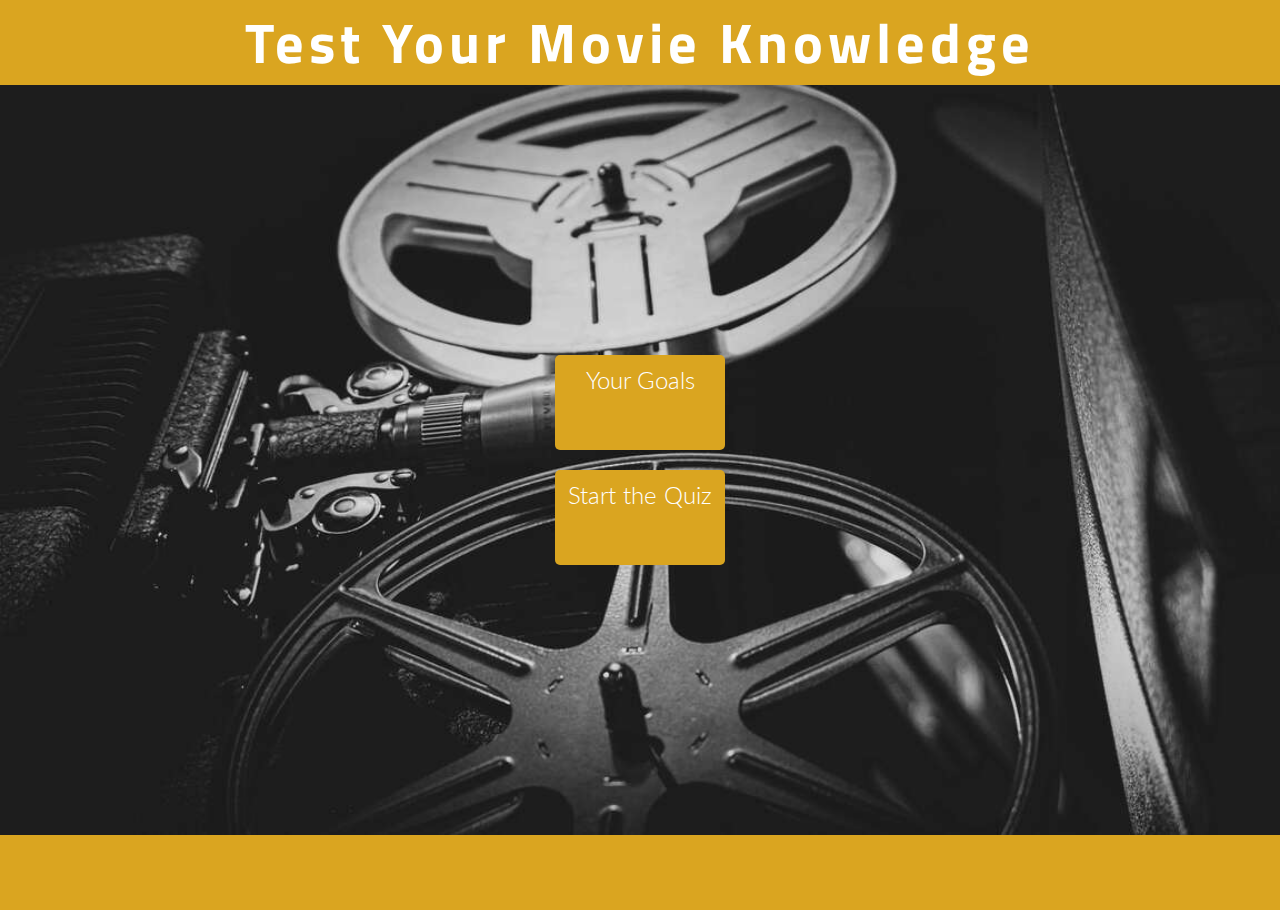
<file: index.html>
<!DOCTYPE html>
<html lang="en">
<head>
    <meta charset="UTF-8">
    <meta http-equiv="X-UA-Compatible" content="IE=edge">
    <meta name="viewport" content="width=device-width, initial-scale=1.0">
    <link rel="stylesheet" href="assets/css/style.css">
    <link rel="stylesheet" href="https://use.fontawesome.com/releases/v5.7.2/css/all.css" integrity="sha384-fnmOCqbTlWIlj8LyTjo7mOUStjsKC4pOpQbqyi7RrhN7udi9RwhKkMHpvLbHG9Sr" crossorigin="anonymous">
    <script src="assets/js/script.js"></script>
    <title>Test Your Movie IQ</title>
</head>
<body>
    <h1 class= "heading"> Test Your Movie Knowledge</h1>
    <div class = "main-buttons">
        <a href="scorecard.html" class="start"> Your Goals 
            <br>
            <i class="fas fa-scroll"></i></a> 
        <a href="quiz.html" class="start launch-quiz"> Start the Quiz
            <br>
            <i class="fas fa-play"></i></a>   
    </div>
           
    <footer>
        <div>
            <ul id="footer-socials">
                <li>
                    <a href="https://facebook.com" target="_blank" rel="noopener" aria-label="Link to our Facebook Page (opens in a new tab)"><i class="fab fa-facebook"></i></a>
                </li>
                <li>
                    <a href="https://instagram.com" target="_blank" rel="noopener" aria-label="Link to our Instagram Page (opens in a new tab)"><i class="fab fa-instagram"></i></a>
                </li>
                <li>
                    <a href="https://twitter.com" target="_blank" rel="noopener" aria-label="Link to our Twitter Page (opens in a new tab)"><i class="fab fa-twitter"></i></a>
                </li>
                
            </ul>
        </div>
    </footer>
</body>
</html>
</file>
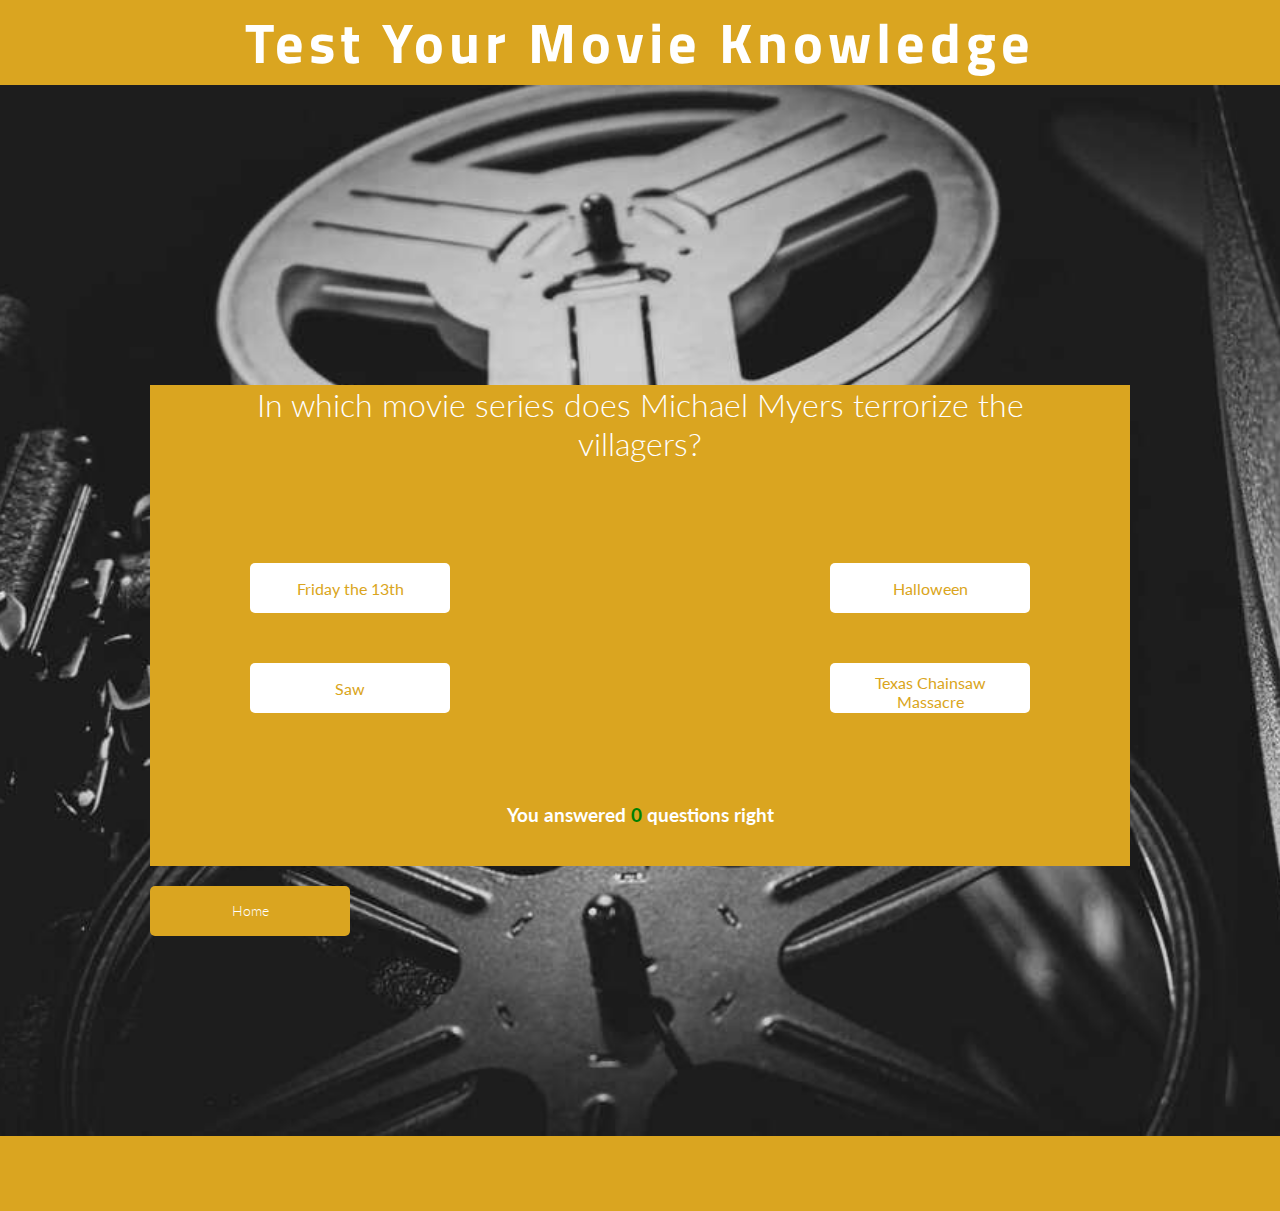
<file: quiz.html>
<!DOCTYPE html>
<html lang="en">
<head>
    <meta charset="UTF-8">
    <meta http-equiv="X-UA-Compatible" content="IE=edge">
    <meta name="viewport" content="width=device-width, initial-scale=1.0">
    <link rel="stylesheet" href="assets/css/style.css">
    <link rel="stylesheet" href="https://use.fontawesome.com/releases/v5.7.2/css/all.css" integrity="sha384-fnmOCqbTlWIlj8LyTjo7mOUStjsKC4pOpQbqyi7RrhN7udi9RwhKkMHpvLbHG9Sr" crossorigin="anonymous">
    <title>Quiz | Test Your Movie IQ</title>
</head>
<body>
    <h1 class= "heading"> Test Your Movie Knowledge</h1>
    <div class = "quiz-buttons" id="entire-container">
        <div class="quiz-container">
            <div id= "question-displayed"> 
              Question
            </div>   
            <div id= "answers-displayed">
                <button class="button left-button answers-text" id="answer-one">Answer 1</button>
                <button class="button right-button answers-text" id="answer-two">Answer 2</button>
                <br>
                <button class="button left-button answers-text" id="answer-three">Answer 3</button>
                <button class="button right-button answers-text" id="answer-four">Answer 4</button>
                <div class="user-results">
                    <p class="results">You answered <span id="correct">0</span> questions right</p>
                </div>  
            </div>
        </div>
        <div class = "nav-buttons">
            <a href="index.html" class="home-button button-display"> Home </a>
            <button id="next-btn" class="next button button-display">Next</button>
        </div>   
    </div>
    <div class = "score-goals hide" id="final-results">
        <div class="score-discription">
            <h2>Thank You For Participating!</h2>
            <h3> You got <span id="user-score">0</span> out of 15!</h3>
            <p>Over 12 - You are a fanatic of the seventh art</p>
            <p>Between 9 and 12 - You definitely know your cinema </p>
            <p>Between 3 and 9 - You seem to have some basic notions of Cinema</p>
            <p>Between 0 and 3 - You seem to prefer TV shows</p>
            <a href="index.html" class="scoregoals-buttons"> Home Page
                <br>
                <i class="fas fa-home"></i></a> 
            <a href="quiz.html" class="scoregoals-buttons scoregoals-right launch-quiz"> Restart 
                <br>
                <i class="fas fa-play"></i></a>   
        </div>
      
    </div>
           
    <footer>
        <div>
            <ul id="footer-socials">
                <li>
                    <a href="https://facebook.com" target="_blank" rel="noopener" aria-label="Link to our Facebook Page (opens in a new tab)"><i class="fab fa-facebook"></i></a>
                </li>
                <li>
                    <a href="https://instagram.com" target="_blank" rel="noopener" aria-label="Link to our Instagram Page (opens in a new tab)"><i class="fab fa-instagram"></i></a>
                </li>
                <li>
                    <a href="https://twitter.com" target="_blank" rel="noopener" aria-label="Link to our Twitter Page (opens in a new tab)"><i class="fab fa-twitter"></i></a>
                </li>
                
            </ul>
        </div>
    </footer>
    <script src="assets/js/script.js"></script>
</body>
</html>
</file>
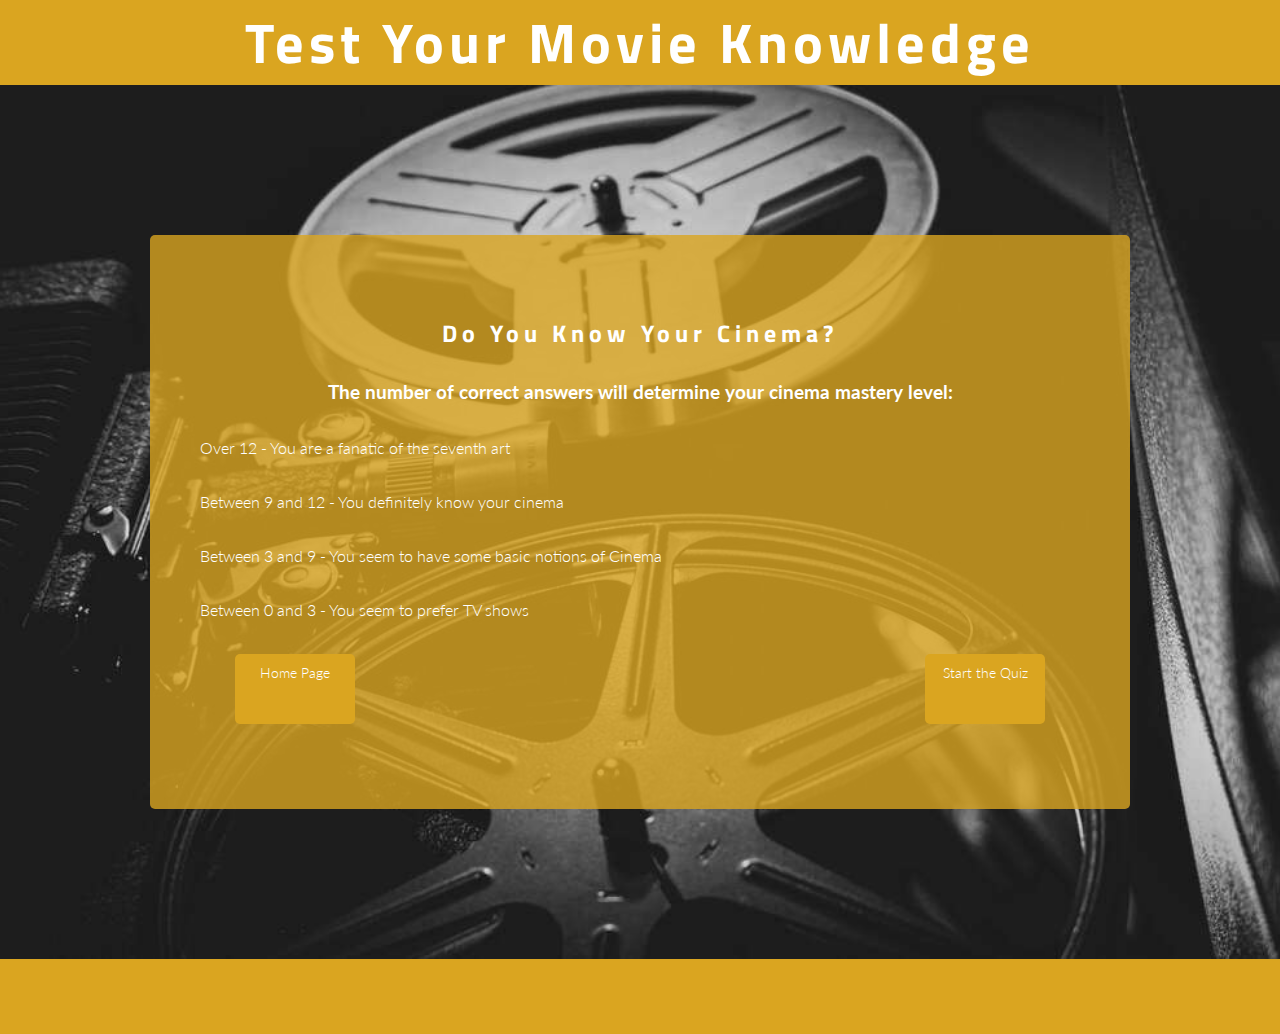
<file: scorecard.html>
<!DOCTYPE html>
<html lang="en">
<head>
    <meta charset="UTF-8">
    <meta http-equiv="X-UA-Compatible" content="IE=edge">
    <meta name="viewport" content="width=device-width, initial-scale=1.0">
    <link rel="stylesheet" href="assets/css/style.css">
    <link rel="stylesheet" href="https://use.fontawesome.com/releases/v5.7.2/css/all.css" integrity="sha384-fnmOCqbTlWIlj8LyTjo7mOUStjsKC4pOpQbqyi7RrhN7udi9RwhKkMHpvLbHG9Sr" crossorigin="anonymous">
    <script src="assets/js/script.js"></script>
    <title>Score Goals</title>
</head>
<body>
    <h1 class= "heading"> Test Your Movie Knowledge</h1>
    <div class = "score-goals">
        <div class="score-discription">
            <h2>Do You Know Your Cinema?</h2>
            <h3>The number of correct answers will determine your cinema mastery level: </h3>
            <p>Over 12 - You are a fanatic of the seventh art</p>
            <p>Between 9 and 12 - You definitely know your cinema </p>
            <p>Between 3 and 9 - You seem to have some basic notions of Cinema</p>
            <p>Between 0 and 3 - You seem to prefer TV shows</p>
            <a href="index.html" class="scoregoals-buttons"> Home Page
                <br>
                <i class="fas fa-home"></i></a> 
            <a href="quiz.html" class="scoregoals-buttons scoregoals-right launch-quiz"> Start the Quiz
                <br>
                <i class="fas fa-play"></i></a>   
        </div>
      
    </div>
           
    <footer>
        <div>
            <ul id="footer-socials">
                <li>
                    <a href="https://facebook.com" target="_blank" rel="noopener" aria-label="Link to our Facebook Page (opens in a new tab)"><i class="fab fa-facebook"></i></a>
                </li>
                <li>
                    <a href="https://instagram.com" target="_blank" rel="noopener" aria-label="Link to our Instagram Page (opens in a new tab)"><i class="fab fa-instagram"></i></a>
                </li>
                <li>
                    <a href="https://twitter.com" target="_blank" rel="noopener" aria-label="Link to our Twitter Page (opens in a new tab)"><i class="fab fa-twitter"></i></a>
                </li>
                
            </ul>
        </div>
    </footer>
</body>
</html>
</file>
<file: assets/css/style.css>
@import url("https://fonts.googleapis.com/css2?family=Lato:wght@300&family=Titillium+Web:wght@300&display=swap");

* {
    margin: 0;
    padding: 0;
    border: none;
}

body {
    font-family: Lato, "sans-serif";
    font-weight: 300;
    
}

h1,
h2 {
    font-family: "Titillium Web", sans-serif;
    
    letter-spacing: 5px;
 
}

.heading {
    text-align: center;
    font-size: 3.5rem;
    background-color: goldenrod;
    color:white;
}

.main-buttons {
    background: url("../images/movie-background.jpg") no-repeat center center;
    
    background-size: cover;
    min-height: calc(100vh - 150px);
    display: flex;
    align-items: center;
    justify-content: center;
    flex-direction: column;
}

.start {
    font-size: 0.9rem;
    text-decoration: none;
    background-color: goldenrod;
    padding: 10px;
    border-radius: 5px;
    margin: 10px; 
    color: white;
    -webkit-appearance: button;
    -moz-appearance: button;
    appearance: button;
    width: 150px;
    height:75px;
}

.main-buttons a {
   text-align: center;
   font-size: 1.5rem;
}

.main-buttons i {
    margin-top: 10px;
}

.main-buttons a:hover {
    text-decoration: underline;
    border: 2px solid black;
    opacity: .8;
}

footer {
    background-color: goldenrod;
    height: 75px;
    text-align: center;
}

#footer-socials li {
    display: inline-block;
    
    margin: 30px;
}

#footer-socials a {
    text-decoration: none;
    color: white;
    font-size: 1.1rem;
}

footer li:hover {
    opacity: 0.7;
}

.score-goals{
    background: url("../images/movie-background.jpg") no-repeat center center;
    padding: 50px;
    background-size: cover;
}

.score-discription {
    background-color: rgba(218, 165, 32, 0.8);
    border-radius: 5px;
    margin: 100px;
    padding: 50px;
    

}

.score-discription h2 ,h3 {
    margin-top: 30px;
    color: white;
    text-align: center;
    font-weight: bold;
}

.score-discription p {
    margin-top: 35px;
    color: white;
}

.scoregoals-buttons {
    font-size: 0.9rem;
    text-decoration: none;
    background-color: goldenrod;
    padding: 10px;
    border-radius: 5px;
    margin: 35px; 
    color: white;
    -webkit-appearance: button;
    -moz-appearance: button;
    appearance: button;
    width: 100px;
    height:50px;
}

.score-discription a {
   text-align: center;
}

.score-discription a:hover{
 
    opacity: .7;
}


.scoregoals-buttons i {
    font-size: 0.9rem;
  
    margin-top: 10px;
}

.scoregoals-right {
    float:right;
}

.quiz-buttons {
    background: url("../images/movie-background.jpg") no-repeat center center;
    background-size: cover;
    padding: 150px;
}

.button {
    font-size: 1rem;
    background-color: goldenrod;
    width:200px;
    height:50px;
    padding:10px;
    color: goldenrod;
    border-radius: 5px;
    margin-bottom: 50px;
    font-family: Lato, "sans-serif";
}

.quiz-container{
    margin-top: 150px;
    background-color: goldenrod;
}

.answers-displayed{
    justify-content:center;
    align-items:center;
    display:flex;
    
}

.next {
    float:right;
    margin: 20px 0px 50px 0px;
    color: white;
}


.button-display {
    display: inline-block;
}

.home-button {
    text-decoration: none;
    background-color: goldenrod;
    width:200px;
    height:50px;
    line-height: 50px;
    font-size: .9rem;
    text-align: center;
    color: white;
    font-family: Lato, "sans-serif";
    font-weight: 300;
    border-radius: 5px;
    margin: 20px 0px 50px 0px;
    -webkit-appearance: button;
    -moz-appearance: button;
    appearance: button;
    
}

.nav-buttons {
    justify-content:center;
    align-items:center;
    
}

.home-button:hover {
    opacity: .7;

}

.next:hover {
    opacity: .7;
}

#question-displayed {
    color: white;
    margin: 100px 50px 100px 50px;
    font-size: 2rem;
    text-align: center;
}

.right-button {
    float: right;
    margin-right: 100px;
}

.left-button {
    
    margin-left: 100px;
}

.results {
   color: white;
   font-weight: bold;
   text-align: center;
   font-size: 1.2rem;
   padding: 40px;
}


#correct {
    color: green;
    text-align:center;
}

#incorrect {
    color:red;
    text-align:center;
}


@media screen and (max-width: 902px) {
  

    .answers-displayed{
      display: inline-grid; 
        
    }

    .right-button {
       
        margin:0;
    }
    
    .left-button {
        
        margin:0;
    }
    

    .score-discription {
        background-color: rgba(218, 165, 32, 0.8);
        border-radius: 5px;
        margin: 20px;
        padding: 20px;
        
    
    }
    
}

@media screen and (max-width: 700px) {
   
    .answers-displayed{
      display: inline-grid; 
        
    }

    .right-button {
       
        margin:0;
    }
    
    .left-button {
        
        margin:0;
    }
    
   

    
    #question-displayed {
        color: white;
        margin: 10px 10px 10px 10px;
        font-size: 2rem;
        text-align: center;
    }
     

    .quiz-container{
        
        background-color: goldenrod;
        width: 100%;
        margin:0;
        
    }
    
    .quiz-buttons {
        background: url("../images/movie-background.jpg") no-repeat center center;
        background-size: cover;
        padding: 50px;
        min-height: calc(100vh - 150px);
    }

    .score-discription {
        background-color: rgba(218, 165, 32, 0.8);
        border-radius: 5px;
        margin: 0px;
        padding: 0px;
        width: 100%;
        
    
    }

    .scoregoals-buttons {
        font-size: 0.9rem;
        text-decoration: none;
        padding: 10px;
        border-radius: 5px;
        margin: 15px; 
        color: goldenrod;
        -webkit-appearance: button;
        -moz-appearance: button;
        appearance: button;
        width: 75px;
        height:50px;
    }
    
}

@media screen and (max-width: 500px) {
   
    .answers-displayed{
      display: inline-grid; 
        
    }

    .right-button {
       
        margin:0;
    }
    
    .left-button {
        
        margin:0;
    }
    
   

    
    #question-displayed {
        color: white;
        margin: 10px 10px 10px 10px;
        font-size: 2rem;
        text-align: center;
    }
     

    .quiz-container{
        
        background-color: goldenrod;
        width: 100%;
        margin:0;
        
    }
    
    .quiz-buttons {
        background: url("../images/movie-background.jpg") no-repeat center center;
        background-size: cover;
        padding: 25px;
    }

    .button {
       
        width:150px;
        height:50px;
        padding:10px;
        color: goldenrod;
        border-radius: 5px;
        margin-bottom: 20px;
        font-family: Lato, "sans-serif";
    }

    .home-button {
        text-decoration: none;
        background-color: goldenrod;
        width:150px;
        height:50px;
        line-height: 50px;
        font-size: .9rem;
        text-align: center;
        color: white;
        font-family: Lato, "sans-serif";
        font-weight: 300;
        border-radius: 5px;
        margin-bottom: 50px;
        -webkit-appearance: button;
        -moz-appearance: button;
        appearance: button;
    }

    .heading {
        text-align: center;
        font-size: 2.5rem;
        background-color: goldenrod;
        color:white;
    }

    .scoregoals-buttons {
        font-size: 0.8rem;
        text-decoration: none;
        background-color: goldenrod;
        padding: 10px;
        border-radius: 5px;
        margin: 0px; 
        color: white;
        -webkit-appearance: button;
        -moz-appearance: button;
        appearance: button;
        width: 75px;
        height:50px;
        
    }
    
}
    
@media screen and (max-width: 400px) {

    .scoregoals-buttons {
        font-size: 0.8rem;
        text-decoration: none;
        background-color: goldenrod;
        padding: 10px;
        border-radius: 5px;
        margin: 0px; 
        color: white;
        -webkit-appearance: button;
        -moz-appearance: button;
        appearance: button;
        width: 60px;
        height:50px;
        
    }
    
}

@media screen and (max-width: 355px) {
   
    .answers-displayed{
      display: inline-grid; 
        
    }

    .right-button {
       
        margin:0;
    }
    
    .left-button {
        
        margin:0;
    }
    
   

    .results-right {
        float:right;
    }

    #question-displayed {
        color: white;
        margin: 10px 10px 10px 10px;
        font-size: 2rem;
        text-align: center;
    }
     

    .quiz-container{
        
        background-color: goldenrod;
        width: 100%;
        margin:0;
        
    }
    
    .quiz-buttons {
        background: url("../images/movie-background.jpg") no-repeat center center;
        background-size: cover;
        padding: 25px;
    }

    .button {
       
        width:120px;
        height:50px;
        padding:10px;
        color: goldenrod;
        border-radius: 5px;
        margin-bottom: 20px;
        font-family: Lato, "sans-serif";
    }

    .home-button {
        text-decoration: none;
        background-color: goldenrod;
        width:120px;
        height:50px;
        line-height: 50px;
        font-size: .9rem;
        text-align: center;
        color: white;
        font-family: Lato, "sans-serif";
        font-weight: 300;
        border-radius: 5px;
        margin-bottom: 50px;
        -webkit-appearance: button;
        -moz-appearance: button;
        appearance: button;
    }

    .heading {
        text-align: center;
        font-size: 2.2rem;
        background-color: goldenrod;
        color:white;
    }

    .scoregoals-buttons {
        font-size: 0.8rem;
        text-decoration: none;
        background-color: goldenrod;
        padding: 10px;
        border-radius: 5px;
        margin: 0px; 
        color: white;
        -webkit-appearance: button;
        -moz-appearance: button;
        appearance: button;
        width: 50px;
        height:50px;
        
    }
}

.hide {
    display: none;
}
</file>
